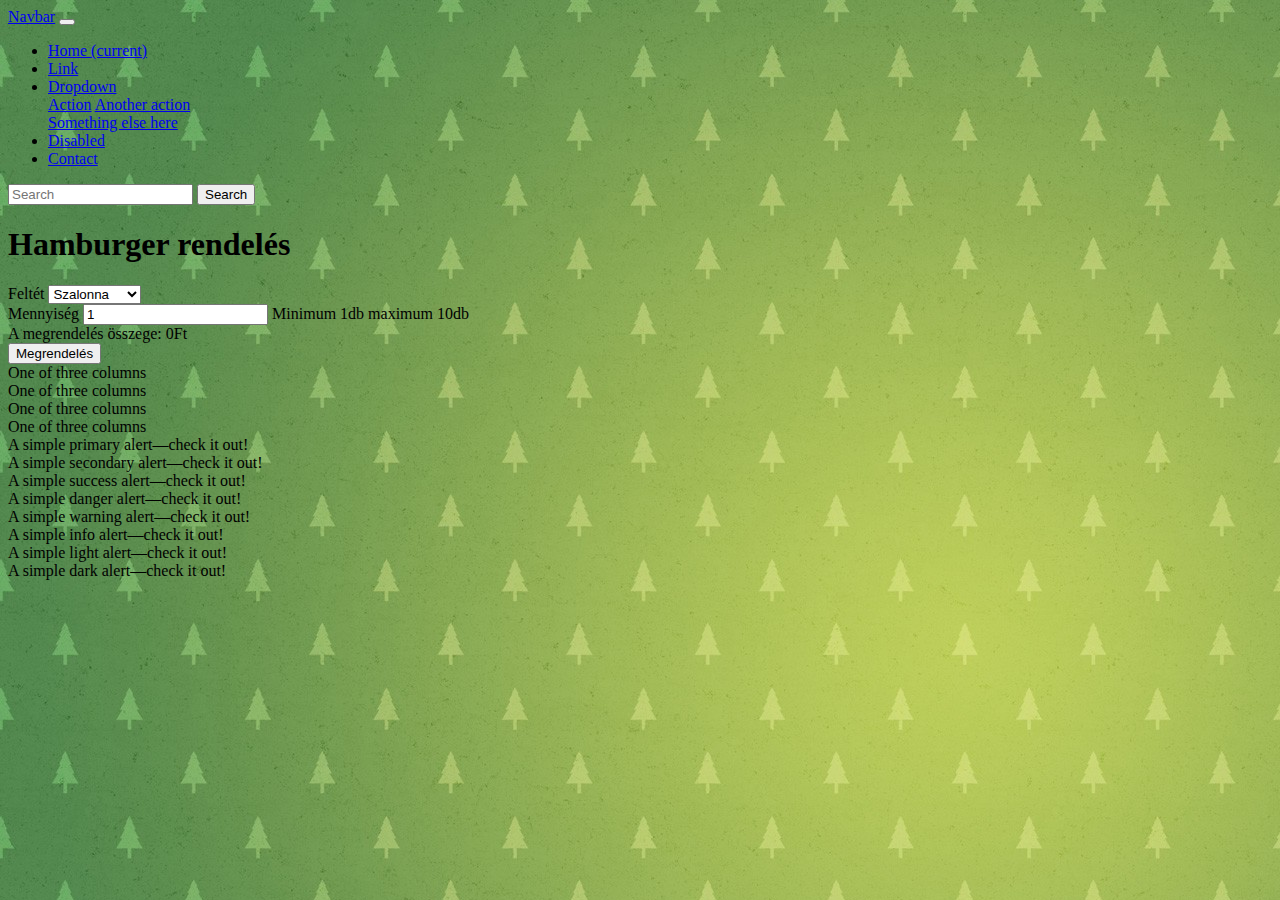
<file: bt.html>
<!DOCTYPE html>
<html lang="en">

<head>
    <meta charset="UTF-8">
    <meta name="viewport" content="width=device-width, initial-scale=1.0">
    <link rel="stylesheet" href="https://stackpath.bootstrapcdn.com/bootstrap/4.5.1/css/bootstrap.min.css"
        integrity="sha384-VCmXjywReHh4PwowAiWNagnWcLhlEJLA5buUprzK8rxFgeH0kww/aWY76TfkUoSX" crossorigin="anonymous">
    <title>Document</title>
</head>

<body  style="background-image: url(/kepek/d.jpg);">
    <nav class="navbar navbar-expand-lg navbar-light bg-light">
        <a class="navbar-brand" href="/bt.html">Navbar</a>
        <button class="navbar-toggler" type="button" data-toggle="collapse" data-target="#navbarSupportedContent"
            aria-controls="navbarSupportedContent" aria-expanded="false" aria-label="Toggle navigation">
            <span class="navbar-toggler-icon"></span>
        </button>

        <div class="collapse navbar-collapse" id="navbarSupportedContent">
            <ul class="navbar-nav mr-auto">
                <li class="nav-item active">
                    <a class="nav-link" href="/bt.html">Home <span class="sr-only">(current)</span></a>
                </li>
                <li class="nav-item">
                    <a class="nav-link" href="#">Link</a>
                </li>
                <li class="nav-item dropdown">
                    <a class="nav-link dropdown-toggle" href="#" id="navbarDropdown" role="button"
                        data-toggle="dropdown" aria-haspopup="true" aria-expanded="false">
                        Dropdown
                    </a>
                    <div class="dropdown-menu" aria-labelledby="navbarDropdown">
                        <a class="dropdown-item" href="#">Action</a>
                        <a class="dropdown-item" href="#">Another action</a>
                        <div class="dropdown-divider"></div>
                        <a class="dropdown-item" href="#">Something else here</a>
                    </div>
                </li>
                <li class="nav-item">
                    <a class="nav-link disabled" href="#" tabindex="-1" aria-disabled="true">Disabled</a>
                </li>
                <li class="nav-item">
                    <a class="nav-link" href="#">Contact</a>
                </li>
            </ul>
            <form class="form-inline my-2 my-lg-0">
                <input class="form-control mr-sm-2" type="search" placeholder="Search" aria-label="Search">
                <button class="btn btn-outline-success my-2 my-sm-0" type="submit">Search</button>
            </form>
        </div>
    </nav>




    <div class="cointainer">
        <div class="row">
            <div class="col-3"></div>
            <div class="col-6">
                <h1>Hamburger rendelés</h1>
                <form action="">
                    <div class="form-group">
                        <label for="">Feltét</label>
                        <select id="topInput" name="top-input" class="form-control">

                        </select>
                    </div>
                    <div class="form-group">
                        <label for="">Mennyiség</label>
                        <input type="number" name="amount-input" class="form-control" value="1">
                        <small class="form-text text-muted"></small>
                        Minimum 1db maximum 10db
                    </div>
                    <div class="form-group">
                        A megrendelés összege: <span class="show-amount">0</span>Ft
                    </div>
                    <button onclick="calcAmount()" type="button" class="btn btn-primary">Megrendelés</button>
                </form>
            </div>
        </div>
    </div>







    <div class="container">
        <div class="row">
            <div class="col-sm-12 col-md-6 col-lg-3">
                One of three columns
            </div>
            <div class="col-sm-12 col-md-6 col-lg-3">
                One of three columns
            </div>
            <div class="col-sm-12 col-md-6 col-lg-3">
                One of three columns
            </div>
            <div class="col-sm-12 col-md-6 col-lg-3">
                One of three columns
            </div>
        </div>
    </div>

    <div class="container">
        <div class="row">
            <div class="col-4">
                <div class="alert alert-primary" role="alert">
                    A simple primary alert—check it out!
                </div>
                <div class="alert alert-secondary" role="alert">
                    A simple secondary alert—check it out!
                </div>
                <div class="alert alert-success" role="alert">
                    A simple success alert—check it out!
                </div>
                <div class="alert alert-danger" role="alert">
                    A simple danger alert—check it out!
                </div>
                <div class="alert alert-warning" role="alert">
                    A simple warning alert—check it out!
                </div>
                <div class="alert alert-info" role="alert">
                    A simple info alert—check it out!
                </div>
                <div class="alert alert-light" role="alert">
                    A simple light alert—check it out!
                </div>
                <div class="alert alert-dark" role="alert">
                    A simple dark alert—check it out!
                </div>
            </div>


        </div>
    </div>


    <script src="js/main.js"></script>
    <script src="js/scope.js"></script>
</body>

</html>
</file>
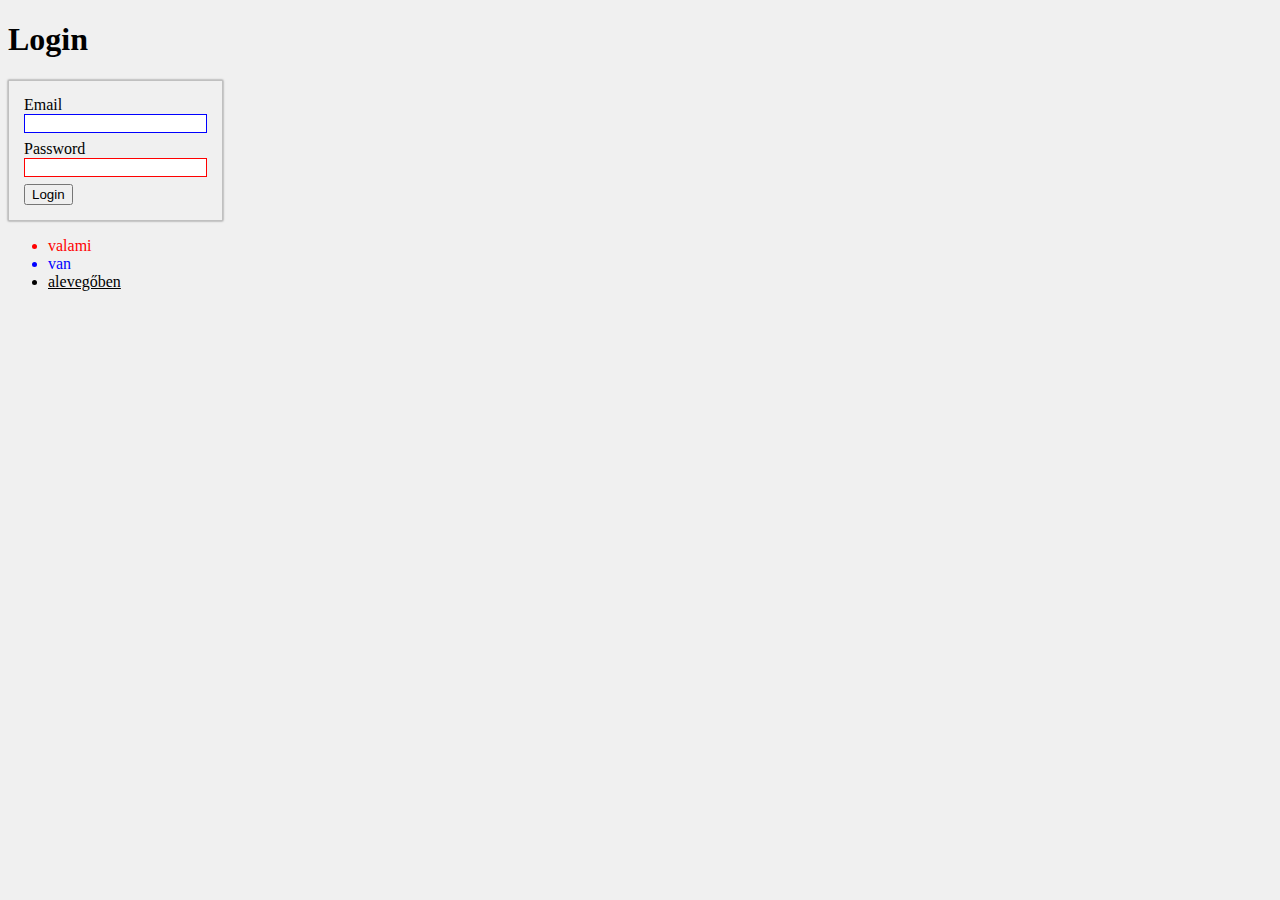
<file: index2.html>
<!DOCTYPE html>
<html lang="en">
<head>
    <meta charset="UTF-8">
    <meta name="viewport" content="width=device-width, initial-scale=1.0">
    <title>Document</title>
    <link rel="stylesheet" href="css/selectors.css">
</head>
<body>
    <h1>Login</h1>
    <div class="logindiv">
        <div class="form-group">
          <label>
              Email
          </label>
          <input class="form-controll" type="email" name="email">
        </div>
        <div class="form-group">
            <label>
               Password
            </label>
            <input class="form-controll" type="password" name="password">
          </div>
          <div class="form-group">
              <button class="submit-btn">
                 Login
              </button>
         </div>

    </div>
    <ul>
        <li>valami</li>
        <li>van</li>
        <li>alevegőben</li>
    </ul>
</body>
</html>
</file>
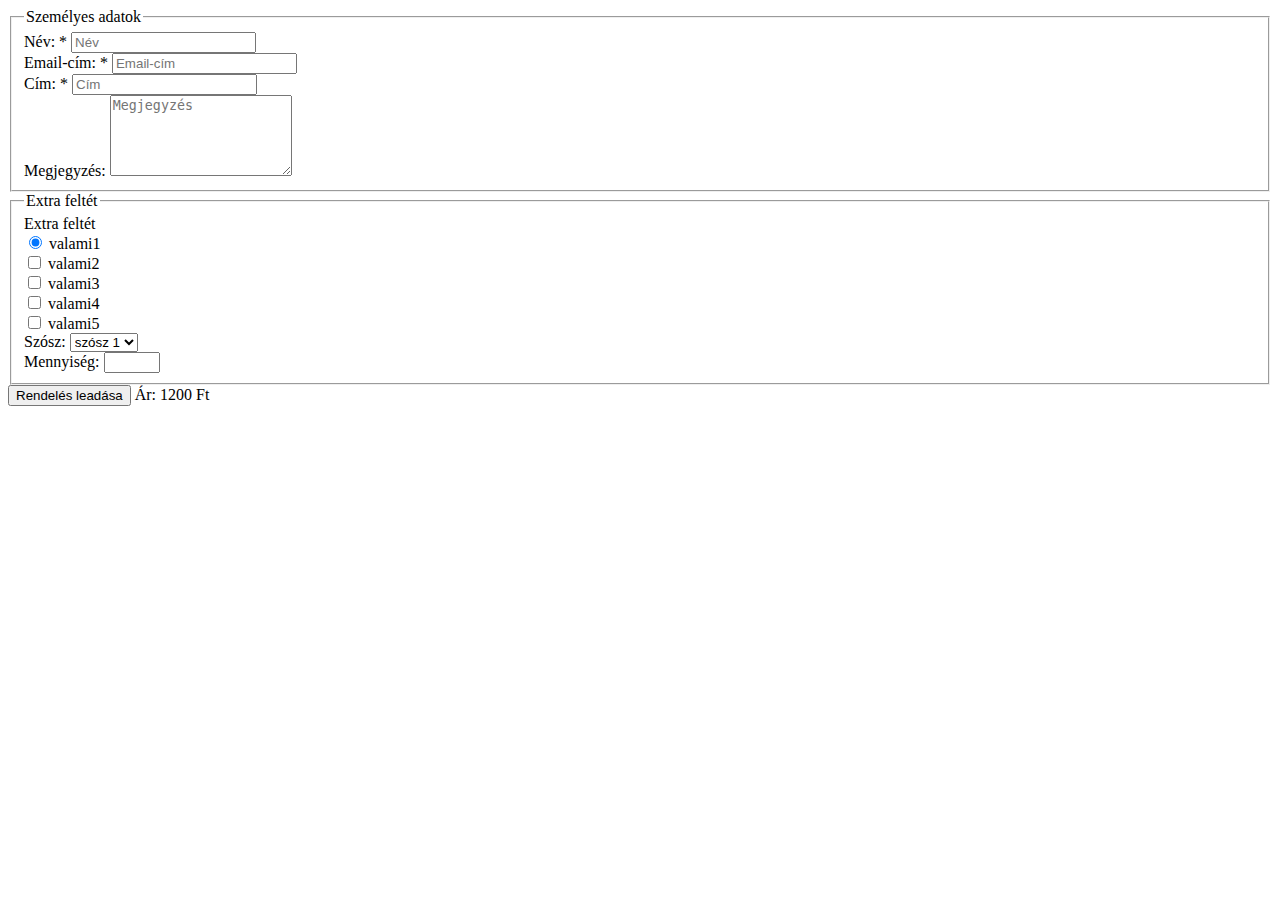
<file: index3.html>
<!DOCTYPE html>
<html lang="en">
<head>
    <meta charset="UTF-8">
    <meta name="viewport" content="width=device-width, initial-scale=1.0">
    <title>Document</title>
</head>
<body>
    <fieldset>
        <legend>Személyes adatok</legend>
    <div>
  <form>
   <div>
       <label for="name">Név: *</label>
       <input id="name" name="name" type="text" placeholder="Név" required>
   </div>
   <div>
    <label for="email">Email-cím: *</label>
    <input id="email" name="email" type="email" placeholder="Email-cím" required>
</div>
<div>
    <label for="adress">Cím: *</label>
    <input id="adress" name="adress" type="text" placeholder="Cím" required>
</div>
<div>
    <label for="comment">Megjegyzés:</label>
    <textarea id="comment" name="comment" type="text" placeholder="Megjegyzés" rows="5"></textarea>
</div>
</fieldset>


<fieldset>
    <legend>Extra feltét</legend>

<span>Extra feltét </span>
<div>
    <input checked id="valami1" name="valami1" type="radio" value="0">
    <label for="nothing">valami1</label>
</div>
<div>
    <input id="valami2" name="valami2" type="checkbox" value="0">
    <label for="nothing">valami2</label>
</div>
<div>
    <input id="valami3" name="valami3" type="checkbox" value="0">
    <label for="nothing">valami3</label>
</div>
<div>
    <input id="valami4" name="valami4" type="checkbox" value="0" class="nothing">
    <label for="nothing">valami4</label>
</div>
<div>
    <input id="valami5" name="valami5" type="checkbox" value="0">
    <label for="something">valami5</label>
</div>
<div>
    <label for="sauce">Szósz:</label>
    <select id="sauce" name="sauce">
        <option value="0" selected> szósz 1</option>
        <option value="100"> szósz 2</option>
    </select>
</div>
<div>
    <label for="quantity">Mennyiség:</label>
    <input id="quantity" name="quantity" type="number" min="1" max="10">
</div>
</fieldset>
  </form>
<div>
    <input type="button" value="Rendelés leadása"> Ár: <span>1200</span> Ft
</div>
 </div>


</body>
</html>
</file>
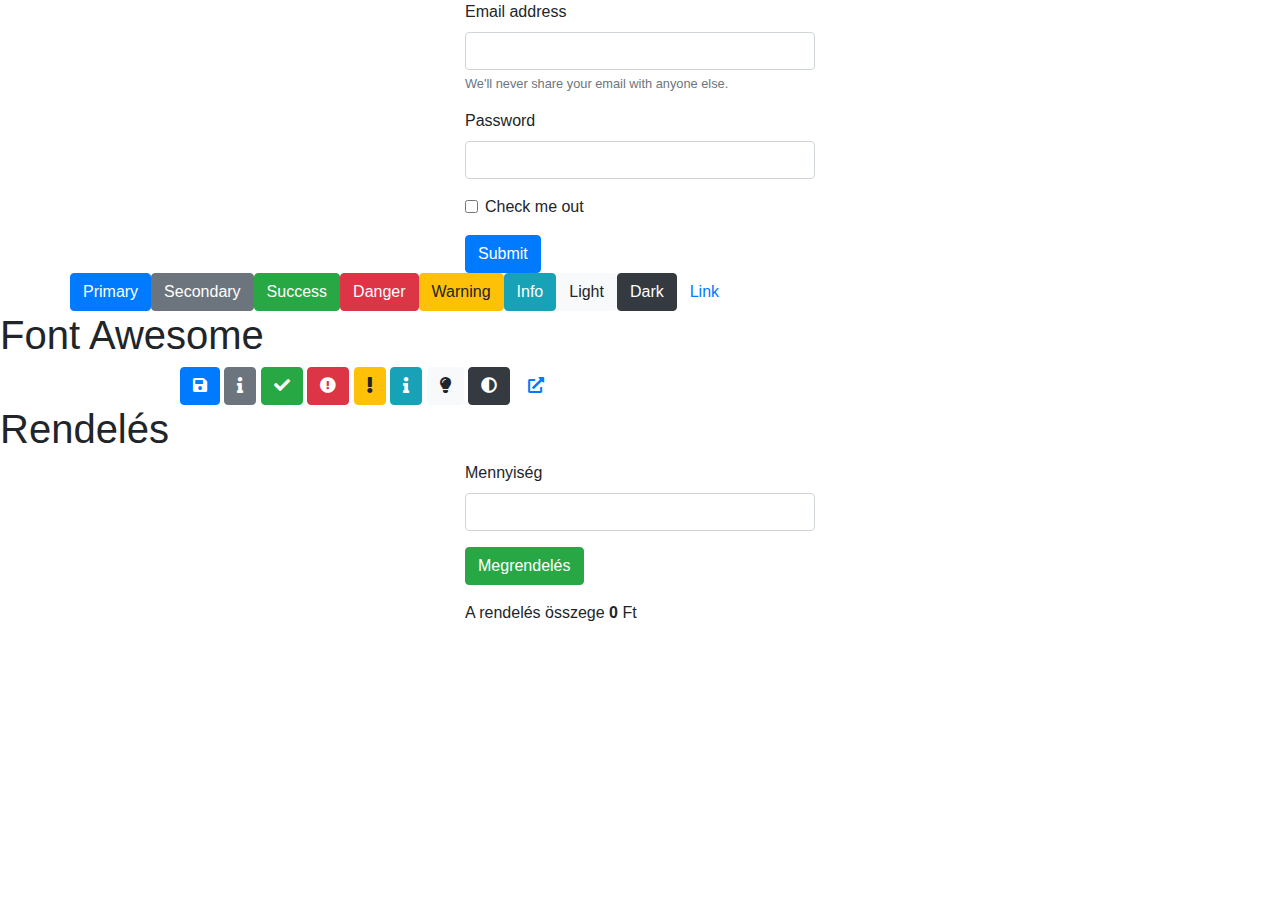
<file: login.html>
<!DOCTYPE html>
<html lang="en">

<head>
    <meta charset="UTF-8">
    <meta name="viewport" content="width=device-width, initial-scale=1.0">
    <link rel="stylesheet" href="https://stackpath.bootstrapcdn.com/bootstrap/4.5.1/css/bootstrap.min.css"
        integrity="sha384-VCmXjywReHh4PwowAiWNagnWcLhlEJLA5buUprzK8rxFgeH0kww/aWY76TfkUoSX" crossorigin="anonymous">
    <title>About</title>
</head>

<body>
    <div class="container">
        <div class="row">
            <div class="col-4"></div>
            <div class="col-4">
                <form class="form-horizontal">
                    <div class="form-group">
                        <label for="exampleInputEmail1">Email address</label>
                        <input type="email" class="form-control" id="exampleInputEmail1" aria-describedby="emailHelp">
                        <small id="emailHelp" class="form-text text-muted">We'll never share your email with anyone
                            else.</small>
                    </div>
                    <div class="form-group">
                        <label for="exampleInputPassword1">Password</label>
                        <input type="password" class="form-control" id="exampleInputPassword1">
                    </div>
                    <div class="form-group form-check">
                        <input type="checkbox" class="form-check-input" id="exampleCheck1">
                        <label class="form-check-label" for="exampleCheck1">Check me out</label>
                    </div>
                    <button type="submit" class="btn btn-primary">Submit</button>
                </form>

        
            </div>
        </div>
    </div>
    <div class="container">
        <div class="row">

            <button type="button" class="btn btn-primary">Primary</button>
            <button type="button" class="btn btn-secondary">Secondary</button>
            <button type="button" class="btn btn-success">Success</button>
            <button type="button" class="btn btn-danger">Danger</button>
            <button type="button" class="btn btn-warning">Warning</button>
            <button type="button" class="btn btn-info">Info</button>
            <button type="button" class="btn btn-light">Light</button>
            <button type="button" class="btn btn-dark">Dark</button>

            <button type="button" class="btn btn-link">Link</button>
        </div>
    </div>
    <!doctype html>
<html lang="en">
  <head>
    <!-- Required meta tags -->
    <meta charset="utf-8">
    <meta name="viewport" content="width=device-width, initial-scale=1, shrink-to-fit=no">

    <!-- Bootstrap CSS -->
    <link rel="stylesheet" href="https://stackpath.bootstrapcdn.com/bootstrap/4.4.1/css/bootstrap.min.css" integrity="sha384-Vkoo8x4CGsO3+Hhxv8T/Q5PaXtkKtu6ug5TOeNV6gBiFeWPGFN9MuhOf23Q9Ifjh" crossorigin="anonymous">

    <!-- Fontawesome -->
    <link rel="stylesheet" href="https://use.fontawesome.com/releases/v5.8.1/css/all.css">

    <title>Hello, world!</title>
  </head>
  <body>
    <h1>Font Awesome</h1>
    <div class="container">
        <div class="row">
            <div class="col-10 offset-1">
                <button type="button" class="btn btn-primary">
                    <i class="fas fa-save"></i>
                </button>
                <button type="button" class="btn btn-secondary">
                    <i class="fas fa-info"></i>
                </button>
                <button type="button" class="btn btn-success">
                    <i class="fas fa-check"></i>
                </button>
                <button type="button" class="btn btn-danger">
                    <i class="fas fa-exclamation-circle"></i>
                </button>
                <button type="button" class="btn btn-warning">
                    <i class="fas fa-exclamation"></i>
                </button>
                <button type="button" class="btn btn-info">
                    <i class="fas fa-info"></i>
                </button>
                <button type="button" class="btn btn-light">
                    <i class="fas fa-lightbulb"></i>
                </button>
                <button type="button" class="btn btn-dark">
                    <i class="fas fa-adjust"></i>
                </button>
                <button type="button" class="btn btn-link">
                    <i class="fas fa-external-link-alt"></i>
                </button>
            </div>
        </div>
    </div>
    
    </div>
    <!-- Optional JavaScript -->
    <!-- jQuery first, then Popper.js, then Bootstrap JS -->
    <script src="https://code.jquery.com/jquery-3.4.1.slim.min.js" integrity="sha384-J6qa4849blE2+poT4WnyKhv5vZF5SrPo0iEjwBvKU7imGFAV0wwj1yYfoRSJoZ+n" crossorigin="anonymous"></script>
    <script src="https://cdn.jsdelivr.net/npm/popper.js@1.16.0/dist/umd/popper.min.js" integrity="sha384-Q6E9RHvbIyZFJoft+2mJbHaEWldlvI9IOYy5n3zV9zzTtmI3UksdQRVvoxMfooAo" crossorigin="anonymous"></script>
    <script src="https://stackpath.bootstrapcdn.com/bootstrap/4.4.1/js/bootstrap.min.js" integrity="sha384-wfSDF2E50Y2D1uUdj0O3uMBJnjuUD4Ih7YwaYd1iqfktj0Uod8GCExl3Og8ifwB6" crossorigin="anonymous"></script>
  

    <head>
        <!-- Required meta tags -->
        <meta charset="utf-8">
        <meta name="viewport" content="width=device-width, initial-scale=1, shrink-to-fit=no">
    
        <!-- Bootstrap CSS -->
        <link rel="stylesheet" href="https://stackpath.bootstrapcdn.com/bootstrap/4.4.1/css/bootstrap.min.css" integrity="sha384-Vkoo8x4CGsO3+Hhxv8T/Q5PaXtkKtu6ug5TOeNV6gBiFeWPGFN9MuhOf23Q9Ifjh" crossorigin="anonymous">
    
        <title>Rendelés</title>
      </head>
      <body>
        <h1>Rendelés</h1>
        <div class="container">
          <div class="row">
            <div class="col-10 col-md-4 offset-1 offset-md-4">
              <form id="order">  
                <div class="form-group">
                  <label>Mennyiség</label>  
                  <input class="form-control" name="amount" type="number">   
                </div>
                <button type="button" class="btn btn-success mb-3" onclick="validateForm()">
            Megrendelés
        </button>  
        <p class="message">
            A rendelés összege <strong>0</strong> Ft
        </p>
    </form>
            </div>
          </div>
        </div>
        
        
        <script src="https://code.jquery.com/jquery-3.4.1.slim.min.js" integrity="sha384-J6qa4849blE2+poT4WnyKhv5vZF5SrPo0iEjwBvKU7imGFAV0wwj1yYfoRSJoZ+n" crossorigin="anonymous"></script>
        <script src="https://cdn.jsdelivr.net/npm/popper.js@1.16.0/dist/umd/popper.min.js" integrity="sha384-Q6E9RHvbIyZFJoft+2mJbHaEWldlvI9IOYy5n3zV9zzTtmI3UksdQRVvoxMfooAo" crossorigin="anonymous"></script>
        <script src="https://stackpath.bootstrapcdn.com/bootstrap/4.4.1/js/bootstrap.min.js" integrity="sha384-wfSDF2E50Y2D1uUdj0O3uMBJnjuUD4Ih7YwaYd1iqfktj0Uod8GCExl3Og8ifwB6" crossorigin="anonymous"></script>
      </body>

</body>
</html>
</body>

</html>
</file>
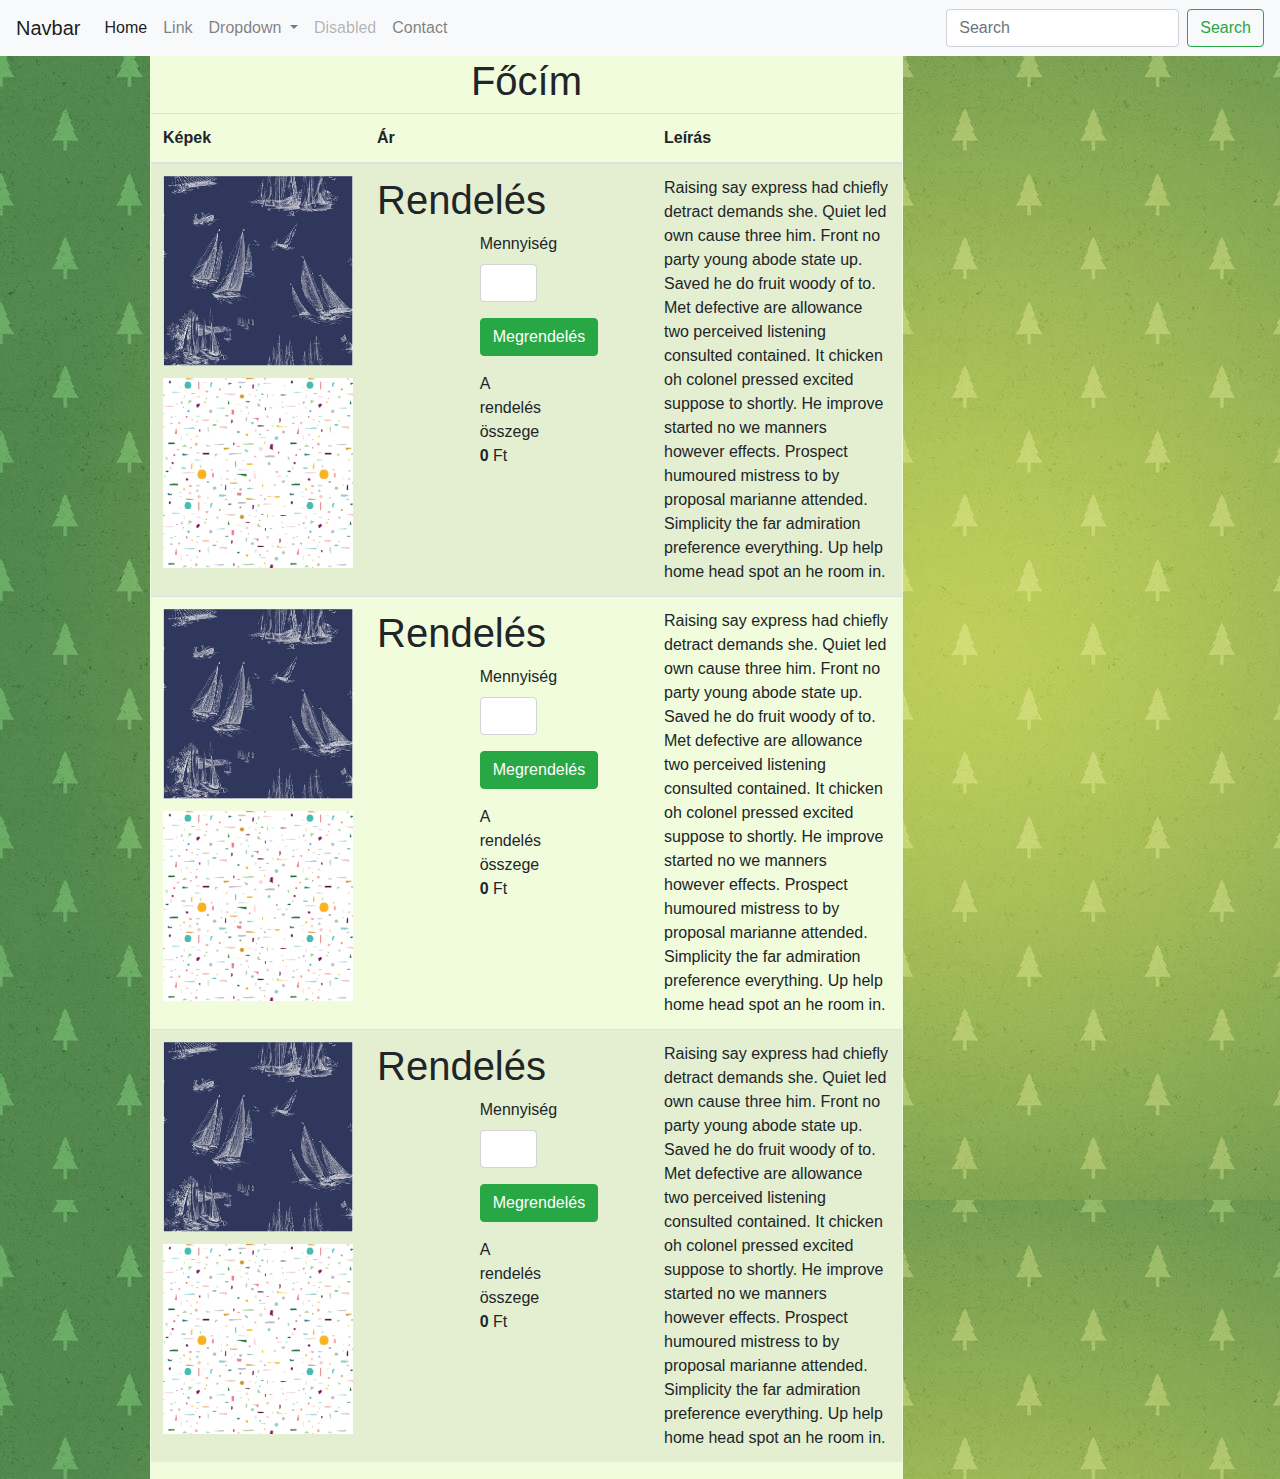
<file: teszt.html>
<!DOCTYPE html>
<html lang="en">

<head>
    <meta charset="UTF-8">
    <meta name="viewport" content="width=device-width, initial-scale=1.0">
    <link rel="stylesheet" href="https://stackpath.bootstrapcdn.com/bootstrap/4.5.1/css/bootstrap.min.css"
        integrity="sha384-VCmXjywReHh4PwowAiWNagnWcLhlEJLA5buUprzK8rxFgeH0kww/aWY76TfkUoSX" crossorigin="anonymous">

    <title>Document</title>
</head>

<body style="background-image: url(/kepek/d.jpg);">
    <nav class="navbar navbar-expand-lg navbar-light bg-light">
        <a class="navbar-brand" href="/bt.html">Navbar</a>
        <button class="navbar-toggler" type="button" data-toggle="collapse" data-target="#navbarSupportedContent"
            aria-controls="navbarSupportedContent" aria-expanded="false" aria-label="Toggle navigation">
            <span class="navbar-toggler-icon"></span>
        </button>

        <div class="collapse navbar-collapse" id="navbarSupportedContent">
            <ul class="navbar-nav mr-auto">
                <li class="nav-item active">
                    <a class="nav-link" href="/bt.html">Home <span class="sr-only">(current)</span></a>
                </li>
                <li class="nav-item">
                    <a class="nav-link" href="#">Link</a>
                </li>
                <li class="nav-item dropdown">
                    <a class="nav-link dropdown-toggle" href="#" id="navbarDropdown" role="button"
                        data-toggle="dropdown" aria-haspopup="true" aria-expanded="false">
                        Dropdown
                    </a>
                    <div class="dropdown-menu" aria-labelledby="navbarDropdown">
                        <a class="dropdown-item" href="#">Action</a>
                        <a class="dropdown-item" href="#">Another action</a>
                        <div class="dropdown-divider"></div>
                        <a class="dropdown-item" href="#">Something else here</a>
                    </div>
                </li>
                <li class="nav-item">
                    <a class="nav-link disabled" href="#" tabindex="-1" aria-disabled="true">Disabled</a>
                </li>
                <li class="nav-item">
                    <a class="nav-link" href="#">Contact</a>
                </li>
            </ul>
            <form class="form-inline my-2 my-lg-0">
                <input class="form-control mr-sm-2" type="search" placeholder="Search" aria-label="Search">
                <button class="btn btn-outline-success my-2 my-sm-0" type="submit">Search</button>
            </form>
        </div>
    </nav>


    <table>

        <head></head>

        <body>
            <div class="container">
                <div class="row">
                    <div class="col-2"></div>
                    <div class="col-8">
                        <table style="margin-left: 150px; margin-right: 150px;">
                            <thead>
                            </thead>
                            <tbody>
                                <tr>
                                    <td style="height:10px; background-color: rgb(240, 252, 220); min-width: 725px;">
                                        <div>
                                            <h1 style="text-align: center;">Főcím</h1>
                                        </div>

                                        <div>
                                            <table class="table table-striped">
                                                <thead>
                                                    <tr>

                                                        <th scope="col">Képek</th>
                                                        <th scope="col">Ár</th>
                                                        <th scope="col">Leírás</th>
                                                    </tr>
                                                </thead>
                                                <tbody>
                                                    <tr>
                                                        <th scope="row"> <img src="/kepek/81IVsGa7NeL._AC_SL1500_.jpg"
                                                                width="190" height="190">
                                                            <div> <img src="kepek/abstract.png" width="190" height="190"
                                                                    style="margin-top: 12px;"> </div>
                                                        </th>

                                                        <td>

                                                            <head>
                                                                <!-- Required meta tags -->
                                                                <meta charset="utf-8">
                                                                <meta name="viewport"
                                                                    content="width=device-width, initial-scale=1, shrink-to-fit=no">

                                                                <!-- Bootstrap CSS -->
                                                                <link rel="stylesheet"
                                                                    href="https://stackpath.bootstrapcdn.com/bootstrap/4.4.1/css/bootstrap.min.css"
                                                                    integrity="sha384-Vkoo8x4CGsO3+Hhxv8T/Q5PaXtkKtu6ug5TOeNV6gBiFeWPGFN9MuhOf23Q9Ifjh"
                                                                    crossorigin="anonymous">

                                                                <title>Rendelés</title>
                                                            </head>

                                                            <body>
                                                                <h1>Rendelés</h1>
                                                                <div class="container">
                                                                    <div class="row">
                                                                        <div
                                                                            class="col-10 col-md-4 offset-1 offset-md-4">
                                                                            <form id="order">
                                                                                <div class="form-group">
                                                                                    <label>Mennyiség</label>
                                                                                    <input class="form-control"
                                                                                        name="amount" type="number">
                                                                                </div>
                                                                                <button type="button"
                                                                                    class="btn btn-success mb-3"
                                                                                    onclick="validateForm()">
                                                                                    Megrendelés
                                                                                </button>
                                                                                <p class="message">
                                                                                    A rendelés összege
                                                                                    <strong>0</strong> Ft
                                                                                </p>
                                                                            </form>
                                                                        </div>
                                                                    </div>
                                                                </div>


                                                                <script
                                                                    src="https://code.jquery.com/jquery-3.4.1.slim.min.js"
                                                                    integrity="sha384-J6qa4849blE2+poT4WnyKhv5vZF5SrPo0iEjwBvKU7imGFAV0wwj1yYfoRSJoZ+n"
                                                                    crossorigin="anonymous"></script>
                                                                <script
                                                                    src="https://cdn.jsdelivr.net/npm/popper.js@1.16.0/dist/umd/popper.min.js"
                                                                    integrity="sha384-Q6E9RHvbIyZFJoft+2mJbHaEWldlvI9IOYy5n3zV9zzTtmI3UksdQRVvoxMfooAo"
                                                                    crossorigin="anonymous"></script>
                                                                <script
                                                                    src="https://stackpath.bootstrapcdn.com/bootstrap/4.4.1/js/bootstrap.min.js"
                                                                    integrity="sha384-wfSDF2E50Y2D1uUdj0O3uMBJnjuUD4Ih7YwaYd1iqfktj0Uod8GCExl3Og8ifwB6"
                                                                    crossorigin="anonymous"></script>
                                                            </body>
                                                        </td>
                                                        <td style="width: 250px; height: 250px;">Raising say express had
                                                            chiefly detract demands she. Quiet led own cause three him.
                                                            Front no party young abode state up. Saved he do fruit woody
                                                            of to. Met defective are allowance two perceived listening
                                                            consulted contained. It chicken oh colonel pressed excited
                                                            suppose to shortly. He improve started no we manners however
                                                            effects. Prospect humoured mistress to by proposal marianne
                                                            attended. Simplicity the far admiration preference
                                                            everything. Up help home head spot an he room in.
                                                        </td>

                                                    </tr>

                                                    <tr>
                                                        <th scope="row"> <img src="/kepek/81IVsGa7NeL._AC_SL1500_.jpg"
                                                                width="190" height="190">
                                                            <div> <img src="kepek/abstract.png" width="190" height="190"
                                                                    style="margin-top: 12px;"> </div>
                                                        </th>

                                                        <td>

                                                            <head>
                                                                <!-- Required meta tags -->
                                                                <meta charset="utf-8">
                                                                <meta name="viewport"
                                                                    content="width=device-width, initial-scale=1, shrink-to-fit=no">

                                                                <!-- Bootstrap CSS -->
                                                                <link rel="stylesheet"
                                                                    href="https://stackpath.bootstrapcdn.com/bootstrap/4.4.1/css/bootstrap.min.css"
                                                                    integrity="sha384-Vkoo8x4CGsO3+Hhxv8T/Q5PaXtkKtu6ug5TOeNV6gBiFeWPGFN9MuhOf23Q9Ifjh"
                                                                    crossorigin="anonymous">

                                                                <title>Rendelés</title>
                                                            </head>

                                                            <body>
                                                                <h1>Rendelés</h1>
                                                                <div class="container">
                                                                    <div class="row">
                                                                        <div
                                                                            class="col-10 col-md-4 offset-1 offset-md-4">
                                                                            <form id="order">
                                                                                <div class="form-group">
                                                                                    <label>Mennyiség</label>
                                                                                    <input class="form-control"
                                                                                        name="amount" type="number">
                                                                                </div>
                                                                                <button type="button"
                                                                                    class="btn btn-success mb-3"
                                                                                    onclick="validateForm()">
                                                                                    Megrendelés
                                                                                </button>
                                                                                <p class="message">
                                                                                    A rendelés összege
                                                                                    <strong>0</strong> Ft
                                                                                </p>
                                                                            </form>
                                                                        </div>
                                                                    </div>
                                                                </div>


                                                                <script
                                                                    src="https://code.jquery.com/jquery-3.4.1.slim.min.js"
                                                                    integrity="sha384-J6qa4849blE2+poT4WnyKhv5vZF5SrPo0iEjwBvKU7imGFAV0wwj1yYfoRSJoZ+n"
                                                                    crossorigin="anonymous"></script>
                                                                <script
                                                                    src="https://cdn.jsdelivr.net/npm/popper.js@1.16.0/dist/umd/popper.min.js"
                                                                    integrity="sha384-Q6E9RHvbIyZFJoft+2mJbHaEWldlvI9IOYy5n3zV9zzTtmI3UksdQRVvoxMfooAo"
                                                                    crossorigin="anonymous"></script>
                                                                <script
                                                                    src="https://stackpath.bootstrapcdn.com/bootstrap/4.4.1/js/bootstrap.min.js"
                                                                    integrity="sha384-wfSDF2E50Y2D1uUdj0O3uMBJnjuUD4Ih7YwaYd1iqfktj0Uod8GCExl3Og8ifwB6"
                                                                    crossorigin="anonymous"></script>
                                                            </body>
                                                        </td>
                                                        <td style="width: 250px; height: 250px;">Raising say express had
                                                            chiefly detract demands she. Quiet led own cause three him.
                                                            Front no party young abode state up. Saved he do fruit woody
                                                            of to. Met defective are allowance two perceived listening
                                                            consulted contained. It chicken oh colonel pressed excited
                                                            suppose to shortly. He improve started no we manners however
                                                            effects. Prospect humoured mistress to by proposal marianne
                                                            attended. Simplicity the far admiration preference
                                                            everything. Up help home head spot an he room in.
                                                        </td>

                                                    </tr>

                                                    <tr>
                                                        <th scope="row"> <img src="/kepek/81IVsGa7NeL._AC_SL1500_.jpg"
                                                                width="190" height="190">
                                                            <div> <img src="kepek/abstract.png" width="190" height="190"
                                                                    style="margin-top: 12px;"> </div>
                                                        </th>

                                                        <td>

                                                            <head>
                                                                <!-- Required meta tags -->
                                                                <meta charset="utf-8">
                                                                <meta name="viewport"
                                                                    content="width=device-width, initial-scale=1, shrink-to-fit=no">

                                                                <!-- Bootstrap CSS -->
                                                                <link rel="stylesheet"
                                                                    href="https://stackpath.bootstrapcdn.com/bootstrap/4.4.1/css/bootstrap.min.css"
                                                                    integrity="sha384-Vkoo8x4CGsO3+Hhxv8T/Q5PaXtkKtu6ug5TOeNV6gBiFeWPGFN9MuhOf23Q9Ifjh"
                                                                    crossorigin="anonymous">

                                                                <title>Rendelés</title>
                                                            </head>

                                                            <body>
                                                                <h1>Rendelés</h1>
                                                                <div class="container">
                                                                    <div class="row">
                                                                        <div
                                                                            class="col-10 col-md-4 offset-1 offset-md-4">
                                                                            <form id="order">
                                                                                <div class="form-group">
                                                                                    <label>Mennyiség</label>
                                                                                    <input class="form-control"
                                                                                        name="amount" type="number">
                                                                                </div>
                                                                                <button type="button"
                                                                                    class="btn btn-success mb-3"
                                                                                    onclick="validateForm()">
                                                                                    Megrendelés
                                                                                </button>
                                                                                <p class="message">
                                                                                    A rendelés összege
                                                                                    <strong>0</strong> Ft
                                                                                </p>
                                                                            </form>
                                                                        </div>
                                                                    </div>
                                                                </div>


                                                                <script
                                                                    src="https://code.jquery.com/jquery-3.4.1.slim.min.js"
                                                                    integrity="sha384-J6qa4849blE2+poT4WnyKhv5vZF5SrPo0iEjwBvKU7imGFAV0wwj1yYfoRSJoZ+n"
                                                                    crossorigin="anonymous"></script>
                                                                <script
                                                                    src="https://cdn.jsdelivr.net/npm/popper.js@1.16.0/dist/umd/popper.min.js"
                                                                    integrity="sha384-Q6E9RHvbIyZFJoft+2mJbHaEWldlvI9IOYy5n3zV9zzTtmI3UksdQRVvoxMfooAo"
                                                                    crossorigin="anonymous"></script>
                                                                <script
                                                                    src="https://stackpath.bootstrapcdn.com/bootstrap/4.4.1/js/bootstrap.min.js"
                                                                    integrity="sha384-wfSDF2E50Y2D1uUdj0O3uMBJnjuUD4Ih7YwaYd1iqfktj0Uod8GCExl3Og8ifwB6"
                                                                    crossorigin="anonymous"></script>
                                                            </body>
                                                        </td>
                                                        <td style="width: 250px; height: 250px;">Raising say express had
                                                            chiefly detract demands she. Quiet led own cause three him.
                                                            Front no party young abode state up. Saved he do fruit woody
                                                            of to. Met defective are allowance two perceived listening
                                                            consulted contained. It chicken oh colonel pressed excited
                                                            suppose to shortly. He improve started no we manners however
                                                            effects. Prospect humoured mistress to by proposal marianne
                                                            attended. Simplicity the far admiration preference
                                                            everything. Up help home head spot an he room in.
                                                        </td>
                                                        </tr>
                                                        </tbody>
                                                        </div>
                                                        
                                                    </body>

                                                
                                                </table>                                                    </table>
                                                    </body>
                                                    
                                                    
                                                   </html>
</file>
<file: css/selectors.css>
body
{
    background-color: #f0f0f0;
}
.logindiv
{
    padding: 15px;
    border: solid 1px #c0c0c0;
    box-shadow: 0 0 2px #777777;
    display: inline-block;       /*felveszi a tartalom méretét */
}
.logindiv input
{
    display: block;
    margin-bottom: 7px;
}
.logindiv input[type="email"] 
{
    border: solid 1px blue;
}
.logindiv input[type="Password"] 
{
    border: solid 1px red;
}

/*
input[class$= "red"] {border: solid 1px red;}    ami red-re végződik
input[class^= "blue"] {border: solid 1px blue}     ami blueval kezdődik
*-ggal bárhol benne lehet
*/

.logindiv button:hover
{
    box-shadow: 0 0 3px #c0c0c0;
}

.logindiv input:focus 
{
    box-shadow: 2px 2p 3px #c0c0c0;
    border: none;
}
ul li:last-child 
{
    text-decoration: underline;
}
ul li:first-child 
{
    color:red;
}
ul li:nth-child(2)
{
    color:blue;
}
</file>
